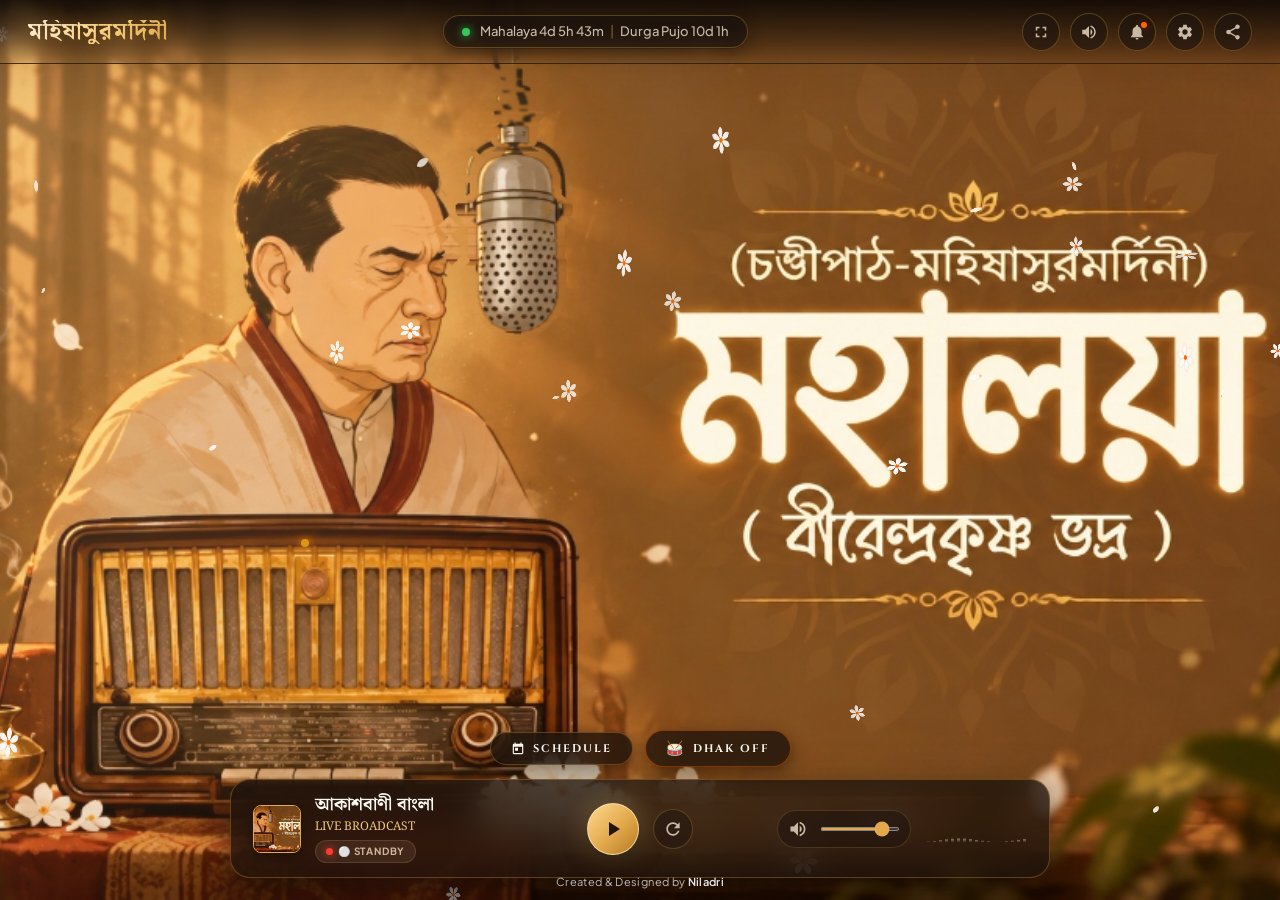
<file: index.html>
<!DOCTYPE html>
<html lang="bn">
<head>
  <meta charset="UTF-8">
  <meta name="viewport" content="width=device-width, initial-scale=1.0, maximum-scale=5.0">
  <title>Mahalaya – Mahishasuramardini</title>
  <meta name="description" content="Mahalaya – Mahishasuramardini. A digital Mahalaya experience with live Akashvani radio.">
  <meta name="author" content="Niladri">
  <meta name="robots" content="index, follow">
  <meta property="og:title" content="Mahalaya – Mahishasuramardini">
  <meta property="og:description" content="A digital Mahalaya experience with live Akashvani radio.">
  <meta property="og:type" content="website">
  <meta property="og:url" content="https://YOUR-VERCEL-DOMAIN.vercel.app/">

  <script type="application/ld+json">
  {
    "@context": "https://schema.org",
    "@type": "WebSite",
    "name": "Mahalaya",
    "alternateName": "Mahishasuramardini",
    "url": "https://YOUR-VERCEL-DOMAIN.vercel.app/",
    "description": "A digital Mahalaya experience with live Akashvani radio.",
    "creator": {
      "@type": "Person",
      "name": "Niladri"
    }
  }
  </script>
  <meta name="description" content="আকাশবাণী বাংলা (AIR Bangla) লাইভ সম্প্রচার - মহালয়ার পুণ্য প্রভাতে মহিষাসুরমর্দিনী ও ঐতিহ্যবাহী বেতার সম্প্রচার। প্রসার ভারতী সরাসরি স্ট্রিমিং ও জীবন্ত আর্টওয়ার্ক।">
  <meta name="theme-color" content="#120c08">

  <!-- Google Fonts: Heritage Bengali & Classical Display -->
  <link rel="preconnect" href="https://fonts.googleapis.com">
  <link rel="preconnect" href="https://fonts.gstatic.com" crossorigin>
  <link href="https://fonts.googleapis.com/css2?family=Cinzel:wght@600;700;800;900&family=Noto+Serif+Bengali:wght@400;600;700;800&family=Plus+Jakarta+Sans:wght@400;500;600;700&display=swap" rel="stylesheet">

  <link rel="stylesheet" href="css/style.css">
  <style>
    .creator-credit {
      position: fixed;
      left: 50%;
      bottom: 10px;
      transform: translateX(-50%);
      z-index: 100;
      color: rgba(255,255,255,.72);
      font-family: "Plus Jakarta Sans", sans-serif;
      font-size: 11px;
      font-weight: 400;
      letter-spacing: .35px;
      white-space: nowrap;
      pointer-events: none;
      text-shadow: 0 1px 8px rgba(0,0,0,.45);
    }
    .creator-credit strong { font-weight: 600; color: rgba(255,255,255,.9); }
    @media (max-width: 600px) { .creator-credit { bottom: 6px; font-size: 10px; } }
  </style>

</head>
<body class="fullscreen-app">

  <!-- =======================================================================
       FULLSCREEN CINEMATIC ARTWORK STAGE (FILLS ENTIRE SCREEN)
       ======================================================================= -->
  <div class="fullscreen-stage" aria-label="মহালয়া পূর্ণপর্দা সম্প্রচারমঞ্চ">
    <div class="art-stage-container">
      <div class="camera-breathe">
        <!-- Layer 1: Inpainted Studio Background Base -->
        <img src="assets/art_base_inpainted.png" alt="মহালয়া স্টুডিও প্রেক্ষাপট" class="art-layer layer-base">

        <!-- Layer 2: Narrator Torso / Breathing Animation -->
        <img src="assets/narrator_torso.png" alt="" class="art-layer layer-torso" aria-hidden="true">

        <!-- Layer 3: Narrator Head / Quiet Concentration Micro-Nod -->
        <img src="assets/narrator_head.png" alt="" class="art-layer layer-head" aria-hidden="true">

        <!-- Layer 4: Vintage Studio Ribbon Microphone (Pendulum Sway) -->
        <img src="assets/mic_layer.png" alt="" class="art-layer layer-mic" aria-hidden="true">

        <!-- Layer 5: Foreground Table, Stationary Radio, Incense Burner, Table Flowers -->
        <img src="assets/foreground_layer.png" alt="" class="art-layer layer-foreground" aria-hidden="true">

        <!-- Layer 6: Vintage Tube Radio Warm Valve Glow Overlay -->
        <div class="radio-valve-glow" aria-hidden="true"></div>

        <!-- Layer 7: Radio Indicator / Tuning Light -->
        <div class="radio-indicator-light" aria-hidden="true"></div>

        <!-- Layer 8: Incense Smoke Simulation Canvas -->
        <canvas id="smokeCanvas" class="smoke-canvas" aria-hidden="true"></canvas>

        <!-- Layer 9: Sheuli Flower Shower Canvas (White star petals + Saffron center) -->
        <canvas id="sheuliCanvas" class="sheuli-canvas" aria-hidden="true"></canvas>

        <!-- Layer 10: Golden Morning God-Rays & Studio Warmth Overlay -->
        <div class="god-rays-overlay" aria-hidden="true"></div>

        <!-- Layer 11: Soft Studio Vignette -->
        <div class="studio-vignette" aria-hidden="true"></div>
      </div>
    </div>
  </div>

  <!-- =======================================================================
       SITE HEADER (FLOATING GLASS BAR OVER ARTWORK)
       ======================================================================= -->
  <header class="site-header" role="banner">
    <!-- Brand / Title: মহিষাসুরমর্দিনী -->
    <div class="brand" aria-label="মহিষাসুরমর্দিনী">
      <span class="brand-title">মহিষাসুরমর্দিনী</span>
    </div>

    <!-- Center Glass Status Pill (Countdowns ONLY, no online count) -->
    <div class="status-pill" role="status" aria-live="polite">
      <span class="live-dot"></span>
      <span class="pill-text">
        <span id="mahalayaCountdown">Mahalaya 4d 5h 43m</span>
        <span class="pill-sep">|</span>
        <span id="durgaPujoCountdown">Durga Pujo 10d 1h</span>
      </span>
    </div>

    <!-- Right Header Action Icons -->
    <div class="header-actions">
      <!-- Fullscreen Toggle Button -->
      <button class="icon-btn" id="btnFullscreen" title="পূর্ণপর্দা মোড (Full Screen)" aria-label="Toggle Full Screen">
        <svg viewBox="0 0 24 24" fill="currentColor">
          <path d="M7 14H5v5h5v-2H7v-3zm-2-4h2V7h3V5H5v5zm12 7h-3v2h5v-5h-2v3zM14 5v2h3v3h2V5h-5z"/>
        </svg>
      </button>

      <!-- Mute / Unmute Quick Sound -->
      <button class="icon-btn" id="btnMute" title="শব্দ নিয়ন্ত্রণ (Sound)" aria-label="Toggle Mute">
        <svg viewBox="0 0 24 24" fill="currentColor">
          <path d="M3 9v6h4l5 5V4L7 9H3zm13.5 3c0-1.77-1.02-3.29-2.5-4.03v8.05c1.48-.73 2.5-2.25 2.5-4.02zM14 3.23v2.06c2.89.86 5 3.54 5 6.71s-2.11 5.85-5 6.71v2.06c4.01-.91 7-4.49 7-8.77s-2.99-7.86-7-8.77z"/>
        </svg>
      </button>

      <!-- Notifications -->
      <button class="icon-btn" id="btnNotif" title="বিজ্ঞপ্তি (Notifications)" aria-label="Notifications">
        <span class="badge-dot"></span>
        <svg viewBox="0 0 24 24" fill="currentColor">
          <path d="M12 22c1.1 0 2-.9 2-2h-4c0 1.1.89 2 2 2zm6-6v-5c0-3.07-1.64-5.64-4.5-6.32V4c0-.83-.67-1.5-1.5-1.5s-1.5.67-1.5 1.5v.68C7.63 5.36 6 7.92 6 11v5l-2 2v1h16v-1l-2-2z"/>
        </svg>
      </button>

      <!-- Settings -->
      <button class="icon-btn" id="btnSettings" title="সেটিংস (Settings)" aria-label="Settings">
        <svg viewBox="0 0 24 24" fill="currentColor">
          <path d="M19.14 12.94c.04-.3.06-.61.06-.94 0-.32-.02-.64-.07-.94l2.03-1.58c.18-.14.23-.41.12-.61l-1.92-3.32c-.12-.22-.37-.29-.59-.22l-2.39.96c-.5-.38-1.03-.7-1.62-.94l-.36-2.54c-.04-.24-.24-.41-.48-.41h-3.84c-.24 0-.43.17-.47.41l-.36 2.54c-.59.24-1.13.57-1.62.94l-2.39-.96c-.22-.08-.47 0-.59.22L2.74 8.87c-.12.21-.08.47.12.61l2.03 1.58c-.05.3-.09.63-.09.94s.02.64.07.94l-2.03 1.58c-.18.14-.23.41-.12.61l1.92 3.32c.12.22.37.29.59.22l2.39-.96c.5.38 1.03.7 1.62.94l.36 2.54c.05.24.24.41.48.41h3.84c.24 0 .44-.17.47-.41l.36-2.54c.59-.24 1.13-.56 1.62-.94l2.39.96c.22.08.47 0 .59-.22l1.92-3.32c.12-.22.07-.47-.12-.61l-2.01-1.58zM12 15.6c-1.98 0-3.6-1.62-3.6-3.6s1.62-3.6 3.6-3.6 3.6 1.62 3.6 3.6-1.62 3.6-3.6 3.6z"/>
        </svg>
      </button>

      <!-- Share -->
      <button class="icon-btn" id="btnShare" title="শেয়ার করুন (Share)" aria-label="Share">
        <svg viewBox="0 0 24 24" fill="currentColor">
          <path d="M18 16.08c-.76 0-1.44.3-1.96.77L8.91 12.7c.05-.23.09-.46.09-.7s-.04-.47-.09-.7l7.05-4.11c.54.5 1.25.81 2.04.81 1.66 0 3-1.34 3-3s-1.34-3-3-3-3 1.34-3 3c0 .24.04.47.09.7L8.04 9.81C7.5 9.31 6.79 9 6 9c-1.66 0-3 1.34-3 3s1.34 3 3 3c.79 0 1.5-.31 2.04-.81l7.12 4.16c-.05.21-.08.43-.08.65 0 1.61 1.31 2.92 2.92 2.92 1.61 0 2.92-1.31 2.92-2.92s-1.31-2.92-2.92-2.92z"/>
        </svg>
      </button>

      <!-- Notification Dropdown Panel -->
      <div class="notif-dropdown" id="notifDropdown">
        <div style="font-weight: 700; color: var(--gold-light); margin-bottom: 8px;">আকাশবাণী বিশেষ বার্তা</div>
        <p style="margin-bottom: 8px; line-height: 1.4;">✨ শুভ মহালয়া! দেবীপক্ষের সূচনায় মাতৃবন্দনা শুরু হলো। ভোর চারটায় বীরেন্দ্রকৃষ্ণ ভদ্রের উদাত্ত কণ্ঠের চণ্ডীপাঠ শুনুন।</p>
        <p style="font-size: 11px; color: var(--text-dim);">১ গার্স্টিন প্লেস, কলকাতা · ঐতিহাসিক মহিষাসুরমর্দিনী</p>
      </div>
    </div>
  </header>

  <!-- =======================================================================
       FLOATING BOTTOM CONTROLS DOCK (OVER ARTWORK)
       ======================================================================= -->
  <div class="bottom-dock-container" role="region" aria-label="রেডিও কন্ট্রোল ও প্লেয়ার">

    <!-- Action Buttons Row (Schedule, Dhak) -->
    <div class="hero-actions floating-actions">
      <button class="glass-btn" id="btnSchedule">
        <svg viewBox="0 0 24 24"><path d="M19 3h-1V1h-2v2H8V1H6v2H5c-1.11 0-1.99.9-1.99 2L3 19c0 1.1.89 2 2 2h14c1.1 0 2-.9 2-2V5c0-1.1-.9-2-2-2zm0 16H5V8h14v11zM7 10h5v5H7z"/></svg>
        SCHEDULE
      </button>
      <button class="glass-btn dhak-btn" id="btnDhakHero" title="ঐতিহ্যবাহী ঢাক (Toggle Dhak)">
        <span class="drum-icon">🥁</span>
        <span id="heroDhakLabel">DHAK OFF</span>
      </button>
    </div>

    <!-- Floating Akashvani Live Radio Player (STRICTLY NO TIMELINE / NO DURATION) -->
    <div class="player-dock">
      <div class="player-card">
        <div class="player-main-row">
          <!-- Thumbnail & Titles: আকাশবাণী বাংলা LIVE BROADCAST -->
          <div class="track-info-group">
            <div class="track-thumbnail">
              <img src="assets/mahalaya-art.jpg" alt="আকাশবাণী বাংলা লাইভ">
            </div>
            <div class="track-text">
              <div class="track-title" id="trackTitle">আকাশবাণী বাংলা</div>
              <div class="track-artist" id="trackArtist">LIVE BROADCAST</div>
              <div class="badge-group">
                <span class="badge-live standby" id="liveBadge">
                  <span class="dot"></span> 🔴 ON AIR
                </span>
              </div>
            </div>
          </div>

          <!-- Radio Controls (NO SEEK, NO TIMELINE) -->
          <div class="player-controls">
            <!-- Central Play / Pause -->
            <button class="btn-play-hero" id="btnPlay" title="আকাশবাণী লাইভ শুনুন (Play)" aria-label="Play Akashvani Broadcast">
              <svg viewBox="0 0 24 24" fill="currentColor">
                <path d="M8 5v14l11-7z"/>
              </svg>
            </button>

            <!-- Reconnect Radio Button -->
            <button class="ctrl-btn" id="btnReconnect" title="পুনরায় সংযোগ করুন (Reconnect Broadcast)" aria-label="Reconnect Broadcast">
              <svg viewBox="0 0 24 24" fill="currentColor">
                <path d="M17.65 6.35C16.2 4.9 14.21 4 12 4c-4.42 0-7.99 3.58-7.99 8s3.57 8 7.99 8c3.73 0 6.84-2.55 7.73-6h-2.08c-.82 2.33-3.04 4-5.65 4-3.31 0-6-2.69-6-6s2.69-6 6-6c1.66 0 3.14.69 4.22 1.78L13 11h7V4l-2.35 2.35z"/>
              </svg>
            </button>
          </div>

          <!-- Right Group: Volume Slider, Mute, Visualizer -->
          <div class="player-right-group">
            <!-- Player Volume Group -->
            <div class="volume-control-group">
              <button class="ctrl-btn mute-btn" id="btnPlayerMute" title="নিঃশব্দ করুন (Mute)" aria-label="Mute sound">
                <svg viewBox="0 0 24 24" fill="currentColor">
                  <path d="M3 9v6h4l5 5V4L7 9H3zm13.5 3c0-1.77-1.02-3.29-2.5-4.03v8.05c1.48-.73 2.5-2.25 2.5-4.02zM14 3.23v2.06c2.89.86 5 3.54 5 6.71s-2.11 5.85-5 6.71v2.06c4.01-.91 7-4.49 7-8.77s-2.99-7.86-7-8.77z"/>
                </svg>
              </button>
              <input type="range" id="playerVolumeSlider" class="radio-volume-slider" min="0" max="1" step="0.05" value="0.85" title="রেডিওর শব্দমাত্রা (Volume)" aria-label="Radio Volume">
            </div>

            <!-- Analog Spectrum Visualizer -->
            <canvas id="radioVisualizer" class="radio-visualizer-canvas" title="রেডিও তরঙ্গের মাত্রা (Analog Spectrum)"></canvas>
          </div>
        </div>

        <!-- Connection Lost Banner -->
        <div class="radio-banner connection-lost-banner hidden" id="connectionLostBanner" role="alert">
          <div class="banner-left">
            <span class="banner-icon">📡</span>
            <span class="banner-text">Akashvani connection lost</span>
          </div>
          <button class="banner-btn" id="btnBannerReconnect">RECONNECT</button>
        </div>

        <!-- CORS / Network Fallback Banner -->
        <div class="radio-banner cors-fallback-banner hidden" id="corsFallbackBanner" role="alert">
          <div class="banner-left">
            <span class="banner-icon">📻</span>
            <span class="banner-text">Akashvani live stream cannot be connected directly from this browser.</span>
          </div>
          <a class="banner-btn official-link" id="btnOfficialPortal" href="https://newsonair.gov.in/" target="_blank" rel="noopener noreferrer">
            Listen on official Akashvani
            <svg viewBox="0 0 24 24" width="14" height="14" fill="currentColor"><path d="M14 3v2h3.59l-9.83 9.83 1.41 1.41L19 6.41V10h2V3h-7zm-9 4a2 2 0 0 0-2 2v10a2 2 0 0 0 2 2h10a2 2 0 0 0 2-2v-5h-2v5H5V9h5V7H5z"/></svg>
          </a>
        </div>
      </div>
    </div>
  </div>

  <!-- Creator Credit -->
  <div class="creator-credit" aria-label="Website creator">
    Created &amp; Designed by <strong>Niladri</strong>
  </div>

  <!-- =======================================================================
       MODALS: PLAYLISTS, SCHEDULE, SETTINGS
       ======================================================================= -->
  <div class="modal-overlay" id="modalOverlay">
    <!-- Playlists Modal -->
    <div class="modal" id="playlistsModal" role="dialog" aria-labelledby="playlistsTitle">
      <div class="modal-header">
        <h2 class="modal-title" id="playlistsTitle">মহিষাসুরমর্দিনী সূচি</h2>
        <button class="modal-close" aria-label="Close modal">&times;</button>
      </div>
      <div class="playlist-list">
        <div class="playlist-item">
          <div class="item-left">
            <span class="item-idx">০১</span>
            <div>
              <div class="item-name">যা দেবী সর্বভূতেষু</div>
              <div class="item-artist">বীরেন্দ্রকৃষ্ণ ভদ্র · চণ্ডীপাঠ ও স্তোত্র</div>
            </div>
          </div>
          <span style="font-size: 12px; color: var(--gold-light);">সূচনা</span>
        </div>
        <div class="playlist-item">
          <div class="item-left">
            <span class="item-idx">০২</span>
            <div>
              <div class="item-name">বাজলো তোমার আলোর বেণু</div>
              <div class="item-artist">সুপ্রীতি ঘোষ · সঙ্গীত পরিচালনা: পঙ্কজ মল্লিক</div>
            </div>
          </div>
          <span style="font-size: 12px; color: var(--gold-light);">গান</span>
        </div>
        <div class="playlist-item">
          <div class="item-left">
            <span class="item-idx">০৩</span>
            <div>
              <div class="item-name">রূপং দেহি জয়ং দেহি</div>
              <div class="item-artist">বীরেন্দ্রকৃষ্ণ ভদ্র · দেব্যপরাধক্ষমাস্তোত্রম্</div>
            </div>
          </div>
          <span style="font-size: 12px; color: var(--gold-light);">স্তোত্র</span>
        </div>
        <div class="playlist-item">
          <div class="item-left">
            <span class="item-idx">০৪</span>
            <div>
              <div class="item-name">তব অচিন্ত্য রূপচরিত মহিমা</div>
              <div class="item-artist">দ্বিজেন মুখোপাধ্যায় · আগমনী গান</div>
            </div>
          </div>
          <span style="font-size: 12px; color: var(--gold-light);">গান</span>
        </div>
        <div class="playlist-item">
          <div class="item-left">
            <span class="item-idx">০৫</span>
            <div>
              <div class="item-name">অহং রুদ্রেভির্বসুভিশ্চরামি</div>
              <div class="item-artist">দেবীসূক্তম্ · বীরেন্দ্রকৃষ্ণ ভদ্র</div>
            </div>
          </div>
          <span style="font-size: 12px; color: var(--gold-light);">স্তোত্র</span>
        </div>
        <div class="playlist-item">
          <div class="item-left">
            <span class="item-idx">০৬</span>
            <div>
              <div class="item-name">শান্ত্যাকারে ভুজগশয়নং</div>
              <div class="item-artist">সমাপ্তি স্তোত্র ও আশির্বচন</div>
            </div>
          </div>
          <span style="font-size: 12px; color: var(--gold-light);">সমাপ্তি</span>
        </div>
      </div>
      <p style="font-size: 12px; color: var(--text-dim); margin-top: 18px; line-height: 1.5;">
        * ১৯৩১ সাল থেকে অল ইন্ডিয়া রেডিও (আকাশবাণী কলকাতা)-র প্রভাতী মহিষাসুরমর্দিনী এক অবিচ্ছেদ্য শারদীয় অনুভূতি।
      </p>
    </div>

    <!-- Schedule Modal -->
    <div class="modal" id="scheduleModal" role="dialog" aria-labelledby="scheduleTitle">
      <div class="modal-header">
        <h2 class="modal-title" id="scheduleTitle">শারদীয়া নির্ঘণ্ট ও সময়সূচি</h2>
        <button class="modal-close" aria-label="Close modal">&times;</button>
      </div>
      <table class="schedule-table">
        <tbody>
          <tr>
            <td class="tithi">মহালয়া অমাবস্যা</td>
            <td class="desc">ভোর ৪:০০ টায় আকাশবাণী সম্প্রচার ও তর্পণাদি</td>
          </tr>
          <tr>
            <td class="tithi">মহা ষষ্ঠী</td>
            <td class="desc">বোধন, আমন্ত্রণ ও অধিবাস · দেবীপক্ষের পূজা আরম্ভ</td>
          </tr>
          <tr>
            <td class="tithi">মহা সপ্তমী</td>
            <td class="desc">নবপত্রিকা প্রবেশ ও প্রাণপ্রতিষ্ঠা পূজা</td>
          </tr>
          <tr>
            <td class="tithi">মহা অষ্টমী</td>
            <td class="desc">কুমারী পূজা ও পুণ্য সন্ধিপূজা (১০৮ পদ্ম ও দীপদান)</td>
          </tr>
          <tr>
            <td class="tithi">মহা নবমী</td>
            <td class="desc">নবমী বিহিত পূজা ও মহাহোম</td>
          </tr>
          <tr>
            <td class="tithi">বিজয়া দশমী</td>
            <td class="desc">অপরাহ্ন বিসর্জন, সিঁদুর খেলা ও শান্তিজল গ্রহণ</td>
          </tr>
        </tbody>
      </table>
    </div>

    <!-- Settings Modal -->
    <div class="modal" id="settingsModal" role="dialog" aria-labelledby="settingsTitle">
      <div class="modal-header">
        <h2 class="modal-title" id="settingsTitle">অভিজ্ঞতা ও সেটিংস</h2>
        <button class="modal-close" aria-label="Close modal">&times;</button>
      </div>

      <!-- Dhak Volume Slider -->
      <div class="setting-row">
        <div class="setting-label">
          <span>ঢাকের আয়তন (Dhak Volume)</span>
          <span class="setting-sub">ঐতিহ্যবাহী ঢাকের বাজনার মাত্রা</span>
        </div>
        <input type="range" id="dhakVolumeSlider" min="0" max="1" step="0.05" value="0.38" style="accent-color: var(--gold-primary); width: 120px;">
      </div>

      <!-- Sheuli Density Selector -->
      <div class="setting-row">
        <div class="setting-label">
          <span>শিউলি ফুলের ঘনত্ব (Sheuli Shower)</span>
          <span class="setting-sub">ঝরে পড়া শিউলি ফুলের সংখ্যা</span>
        </div>
        <div class="density-group">
          <button class="density-btn" data-density="subtle">মৃদু</button>
          <button class="density-btn active" data-density="normal">স্বাভাবিক</button>
          <button class="density-btn" data-density="lush">নিবিড়</button>
        </div>
      </div>

      <!-- God-rays Toggle -->
      <div class="setting-row">
        <div class="setting-label">
          <span>ভোরের আলোকচ্ছটা (Sun Rays)</span>
          <span class="setting-sub">জানালা দিয়ে আসা সোনালী রোদ</span>
        </div>
        <input type="checkbox" id="toggleGodRays" checked style="accent-color: var(--gold-primary); transform: scale(1.3);">
      </div>
    </div>
  </div>

  <!-- Scripts -->
  <script src="js/hls.min.js"></script>
  <script src="js/akashiVani.js"></script>
  <script src="js/dhak.js"></script>
  <script src="js/sheuli.js"></script>
  <script src="js/smoke.js"></script>
  <script src="js/audio.js"></script>
  <script src="js/app.js"></script>
</body>
</html>
</file>
<file: css/style.css>
/* ==========================================================================
   মহিষাসুরমর্দিনী - VINTAGE MAHALAYA DIGITAL RADIO EXPERIENCE
   Design System: Heritage Bengali Typography, Warm Studio Sepia & Gold,
   Glassmorphism, Fullscreen Cinematic Atmospheric Depth.
   ========================================================================== */

:root {
  --font-bengali: 'Noto Serif Bengali', 'Tiro Bangla', serif;
  --font-display: 'Cinzel', 'Playfair Display', serif;
  --font-sans: 'Plus Jakarta Sans', -apple-system, BlinkMacSystemFont, sans-serif;

  /* Color Palette */
  --bg-deep: #0b0705;
  --bg-card: rgba(24, 16, 11, 0.76);
  --bg-card-border: rgba(226, 168, 75, 0.3);
  --bg-card-hover: rgba(42, 30, 20, 0.88);

  --gold-primary: #e2a84b;
  --gold-light: #ffd88a;
  --gold-dark: #b87b28;
  --gold-glow: rgba(226, 168, 75, 0.4);

  --saffron-sheuli: #ff6600;
  --saffron-light: #ff8833;
  --saffron-glow: rgba(255, 102, 0, 0.4);

  --text-main: #fdfaf4;
  --text-muted: #c8b9a7;
  --text-dim: #8e8072;

  --live-red: #ff3b30;
  --live-green: #34c759;

  --radius-sm: 8px;
  --radius-md: 14px;
  --radius-lg: 20px;
  --radius-pill: 999px;

  --transition-fast: 0.2s ease;
  --transition-normal: 0.35s cubic-bezier(0.16, 1, 0.3, 1);
}

*, *::before, *::after {
  box-sizing: border-box;
  margin: 0;
  padding: 0;
}

html, body.fullscreen-app {
  width: 100vw;
  height: 100vh;
  margin: 0;
  padding: 0;
  overflow: hidden; /* Run in full screen without scrolling */
  background-color: var(--bg-deep);
  color: var(--text-main);
  font-family: var(--font-sans);
  line-height: 1.5;
  -webkit-font-smoothing: antialiased;
}

/* ==========================================================================
   FULLSCREEN CINEMATIC ARTWORK STAGE (FILLS ENTIRE SCREEN)
   ========================================================================== */
.fullscreen-stage {
  position: fixed;
  inset: 0;
  width: 100vw;
  height: 100vh;
  overflow: hidden;
  display: flex;
  align-items: center;
  justify-content: center;
  z-index: 1;
  background-color: var(--bg-deep);
}

.art-stage-container {
  position: relative;
  /* Fills screen completely in 16:9 aspect ratio */
  width: 100vw;
  height: 56.25vw; /* 16:9 */
  min-height: 100vh;
  min-width: 177.78vh; /* 16:9 */
  overflow: hidden;
  box-shadow: inset 0 0 100px rgba(0, 0, 0, 0.7);
}

/* Camera breathing container: ultra-slow 24s cinematic zoom loop */
.camera-breathe {
  position: absolute;
  top: 0;
  left: 0;
  width: 100%;
  height: 100%;
  animation: cinematicParallax 24s ease-in-out infinite alternate;
  transform-origin: 50% 50%;
}

@keyframes cinematicParallax {
  0% { transform: scale(1.0) translate(0, 0); }
  50% { transform: scale(1.02) translate(-2px, -1px); }
  100% { transform: scale(1.012) translate(1.5px, 1px); }
}

/* Universal Layer Positioning (all layers match 1024x576 base) */
.art-layer {
  position: absolute;
  top: 0;
  left: 0;
  width: 100%;
  height: 100%;
  object-fit: cover;
  pointer-events: none;
  user-select: none;
}

/* Layer 1: Base Background */
.layer-base {
  z-index: 1;
}

/* Layer 2: Narrator Torso - Breathing Animation */
.layer-torso {
  z-index: 2;
  transform-origin: 29.3% 66%; /* Narrator torso pivot */
  animation: narratorBreathing 6.8s ease-in-out infinite;
}

@keyframes narratorBreathing {
  0%, 100% {
    transform: translateY(0px) scale(1.0, 1.0);
  }
  50% {
    transform: translateY(-1.8px) scale(1.006, 1.014);
  }
}

/* Layer 3: Narrator Head - Subtle Concentration Micro-Nod */
.layer-head {
  z-index: 3;
  transform-origin: 30.3% 40%; /* Neck pivot */
  animation: narratorConcentration 12.5s ease-in-out infinite;
}

@keyframes narratorConcentration {
  0%, 100% {
    transform: rotate(0deg) translateY(0px);
  }
  38% {
    transform: rotate(0.42deg) translateY(-0.8px);
  }
  75% {
    transform: rotate(-0.35deg) translateY(-0.3px);
  }
}

/* Layer 4: Microphone - Organic Pendulum Sway */
.layer-mic {
  z-index: 4;
  transform-origin: 41.02% 0%; /* Anchored at ceiling wire mount */
  animation: micPendulumSway 7.8s ease-in-out infinite alternate;
}

@keyframes micPendulumSway {
  0% {
    transform: rotate(-0.55deg) translateX(-1px);
  }
  100% {
    transform: rotate(0.55deg) translateX(1px);
  }
}

/* Layer 5: Foreground Table, Radio, Incense Burner, Table Flowers */
.layer-foreground {
  z-index: 5;
}

/* Layer 6: Radio Valve Glow Effect */
.radio-valve-glow {
  position: absolute;
  left: 14%;
  top: 58%;
  width: 32%;
  height: 32%;
  background: radial-gradient(circle, rgba(255, 160, 40, 0.4) 0%, rgba(255, 120, 20, 0.15) 55%, transparent 80%);
  filter: blur(14px);
  opacity: 0.35;
  mix-blend-mode: screen;
  pointer-events: none;
  z-index: 6;
  animation: valveGlowPulse 4.4s ease-in-out infinite alternate;
  transition: opacity 0.8s ease;
}

.radio-valve-glow.broadcast-active {
  opacity: 0.72;
  filter: blur(16px);
  animation: valveGlowBroadcast 2.8s ease-in-out infinite alternate;
}

@keyframes valveGlowPulse {
  0% { opacity: 0.3; transform: scale(0.98); }
  100% { opacity: 0.52; transform: scale(1.02); }
}

@keyframes valveGlowBroadcast {
  0% { opacity: 0.55; transform: scale(0.97); }
  100% { opacity: 0.82; transform: scale(1.05); }
}

/* Layer 7: Radio Indicator Tuning Light */
.radio-indicator-light {
  position: absolute;
  left: 28.8%;
  top: 59.9%;
  width: 8px;
  height: 8px;
  border-radius: 50%;
  background-color: #ffaa00;
  box-shadow: 0 0 10px #ff9900, 0 0 20px #ff6600;
  opacity: 0.75;
  pointer-events: none;
  z-index: 7;
  animation: indicatorBlink 3.6s ease-in-out infinite alternate;
}

.radio-indicator-light.broadcast-active {
  background-color: #34c759;
  box-shadow: 0 0 12px #34c759, 0 0 24px rgba(52, 199, 89, 0.7);
  opacity: 1;
}

@keyframes indicatorBlink {
  0%, 100% { opacity: 0.65; transform: scale(0.95); }
  50% { opacity: 0.95; transform: scale(1.15); }
}

/* Layer 8: Incense Smoke Canvas */
.smoke-canvas {
  position: absolute;
  top: 0;
  left: 0;
  width: 100%;
  height: 100%;
  pointer-events: none;
  z-index: 8;
}

/* Layer 9: Sheuli Flower Shower Canvas */
.sheuli-canvas {
  position: absolute;
  top: 0;
  left: 0;
  width: 100%;
  height: 100%;
  pointer-events: none;
  z-index: 9;
}

/* Layer 10: Golden Morning God-Rays & Studio Warmth Overlay */
.god-rays-overlay {
  position: absolute;
  top: 0;
  left: 0;
  width: 100%;
  height: 100%;
  pointer-events: none;
  z-index: 10;
  background: radial-gradient(circle at 12% 18%, rgba(255, 210, 130, 0.24) 0%, rgba(255, 175, 75, 0.08) 45%, transparent 75%),
              linear-gradient(135deg, rgba(255, 220, 150, 0.12) 0%, transparent 50%);
  mix-blend-mode: screen;
  animation: godRaysBreathe 16s ease-in-out infinite alternate;
}

@keyframes godRaysBreathe {
  0% { opacity: 0.65; }
  100% { opacity: 0.95; }
}

/* Soft Studio Vignette */
.studio-vignette {
  position: absolute;
  top: 0;
  left: 0;
  width: 100%;
  height: 100%;
  pointer-events: none;
  z-index: 11;
  box-shadow: inset 0 0 110px rgba(11, 7, 5, 0.65);
}

/* ==========================================================================
   SITE HEADER (FLOATING GLASS BAR OVER FULLSCREEN ARTWORK)
   ========================================================================== */
.site-header {
  position: fixed;
  top: 0;
  left: 0;
  width: 100%;
  height: 64px;
  padding: 0 28px;
  display: flex;
  align-items: center;
  justify-content: space-between;
  background: linear-gradient(180deg, rgba(11, 7, 5, 0.85) 0%, rgba(11, 7, 5, 0.3) 70%, transparent 100%);
  backdrop-filter: blur(10px);
  -webkit-backdrop-filter: blur(10px);
  z-index: 100;
  border-bottom: 1px solid rgba(226, 168, 75, 0.12);
}

/* Brand: মহিষাসুরমর্দিনী */
.brand {
  display: flex;
  align-items: center;
  user-select: none;
}

.brand-title {
  font-family: var(--font-bengali);
  font-size: 24px;
  font-weight: 700;
  letter-spacing: 0.8px;
  background: linear-gradient(135deg, #fff5e3 0%, #ffd88a 50%, #e2a84b 100%);
  -webkit-background-clip: text;
  -webkit-text-fill-color: transparent;
  text-shadow: 0 0 20px var(--gold-glow);
  line-height: 1;
}

/* Status Pill: Countdown ONLY */
.status-pill {
  display: flex;
  align-items: center;
  gap: 10px;
  padding: 6px 18px;
  background: rgba(30, 20, 14, 0.65);
  border: 1px solid var(--bg-card-border);
  border-radius: var(--radius-pill);
  font-size: 13px;
  font-weight: 500;
  color: var(--text-muted);
  box-shadow: 0 4px 18px rgba(0, 0, 0, 0.4);
  backdrop-filter: blur(8px);
}

.live-dot {
  width: 8px;
  height: 8px;
  background-color: var(--live-green);
  border-radius: 50%;
  box-shadow: 0 0 10px var(--live-green);
  animation: pulseDot 2s infinite ease-in-out;
}

@keyframes pulseDot {
  0%, 100% { opacity: 1; transform: scale(1); }
  50% { opacity: 0.4; transform: scale(0.85); }
}

.pill-sep {
  color: rgba(226, 168, 75, 0.45);
  margin: 0 4px;
}

/* Header Action Icons */
.header-actions {
  display: flex;
  align-items: center;
  gap: 10px;
  position: relative;
}

.icon-btn {
  width: 38px;
  height: 38px;
  display: inline-flex;
  align-items: center;
  justify-content: center;
  background: rgba(30, 20, 14, 0.65);
  border: 1px solid var(--bg-card-border);
  border-radius: 50%;
  color: var(--text-muted);
  cursor: pointer;
  transition: all var(--transition-fast);
  position: relative;
}

.icon-btn:hover {
  color: var(--gold-light);
  border-color: var(--gold-primary);
  background: rgba(56, 38, 25, 0.85);
  transform: translateY(-1px);
  box-shadow: 0 4px 14px var(--gold-glow);
}

.icon-btn.active {
  color: var(--gold-light);
  border-color: var(--gold-primary);
  background: rgba(72, 48, 28, 0.9);
}

.icon-btn svg {
  width: 18px;
  height: 18px;
}

.badge-dot {
  position: absolute;
  top: 8px;
  right: 8px;
  width: 6px;
  height: 6px;
  background-color: var(--saffron-sheuli);
  border-radius: 50%;
  box-shadow: 0 0 8px var(--saffron-glow);
}

/* ==========================================================================
   FLOATING BOTTOM CONTROLS DOCK (OVER ARTWORK)
   ========================================================================== */
.bottom-dock-container {
  position: fixed;
  bottom: 22px;
  left: 50%;
  transform: translateX(-50%);
  width: calc(100% - 40px);
  max-width: 820px;
  display: flex;
  flex-direction: column;
  align-items: center;
  gap: 12px;
  z-index: 50;
  pointer-events: auto;
}

/* Action Buttons Row */
.floating-actions {
  display: flex;
  align-items: center;
  justify-content: center;
  gap: 12px;
  flex-wrap: wrap;
}

.glass-btn {
  display: inline-flex;
  align-items: center;
  gap: 8px;
  padding: 8px 20px;
  background: rgba(24, 16, 11, 0.75);
  border: 1px solid var(--bg-card-border);
  border-radius: var(--radius-pill);
  font-family: var(--font-display);
  font-size: 11px;
  font-weight: 700;
  letter-spacing: 2px;
  color: var(--text-main);
  cursor: pointer;
  backdrop-filter: blur(12px);
  -webkit-backdrop-filter: blur(12px);
  transition: all var(--transition-normal);
  box-shadow: 0 6px 18px rgba(0, 0, 0, 0.45);
}

.glass-btn:hover {
  background: rgba(56, 38, 24, 0.9);
  border-color: var(--gold-primary);
  color: var(--gold-light);
  transform: translateY(-2px);
  box-shadow: 0 8px 24px rgba(226, 168, 75, 0.35);
}

.glass-btn svg {
  width: 14px;
  height: 14px;
  fill: currentColor;
}

.glass-btn.dhak-btn {
  border-color: rgba(255, 102, 0, 0.4);
}

.glass-btn.dhak-btn:hover,
.glass-btn.dhak-btn.active {
  background: rgba(65, 30, 10, 0.9);
  border-color: var(--saffron-sheuli);
  box-shadow: 0 8px 24px var(--saffron-glow);
  color: #ffcc99;
}

.drum-icon {
  font-size: 14px;
}

/* ==========================================================================
   MAHALAYA FLOATING PLAYER (STRICTLY NO TIMELINE / NO DURATION)
   ========================================================================== */
.player-dock {
  width: 100%;
}

.player-card {
  background: var(--bg-card);
  border: 1px solid var(--bg-card-border);
  border-radius: var(--radius-lg);
  padding: 14px 22px;
  backdrop-filter: blur(20px);
  -webkit-backdrop-filter: blur(20px);
  box-shadow: 0 16px 45px rgba(0, 0, 0, 0.7),
              0 0 30px rgba(226, 168, 75, 0.15);
  display: flex;
  flex-direction: column;
  gap: 12px;
}

.player-main-row {
  display: flex;
  align-items: center;
  justify-content: space-between;
  gap: 16px;
  flex-wrap: wrap;
}

/* Track Info */
.track-info-group {
  display: flex;
  align-items: center;
  gap: 14px;
  min-width: 250px;
}

.track-thumbnail {
  width: 48px;
  height: 48px;
  border-radius: var(--radius-sm);
  overflow: hidden;
  border: 1.5px solid var(--gold-primary);
  box-shadow: 0 4px 14px rgba(0, 0, 0, 0.4);
  flex-shrink: 0;
}

.track-thumbnail img {
  width: 100%;
  height: 100%;
  object-fit: cover;
}

.track-text {
  display: flex;
  flex-direction: column;
  gap: 2px;
}

.track-title {
  font-family: var(--font-bengali);
  font-size: 18px;
  font-weight: 700;
  color: var(--text-main);
  line-height: 1.2;
}

.track-artist {
  font-family: var(--font-bengali);
  font-size: 12px;
  color: var(--gold-light);
  opacity: 0.9;
}

/* Badges */
.badge-group {
  display: flex;
  align-items: center;
  gap: 8px;
  margin-top: 2px;
}

.badge-live {
  display: inline-flex;
  align-items: center;
  gap: 5px;
  padding: 3px 10px;
  background: rgba(255, 59, 48, 0.16);
  border: 1px solid rgba(255, 59, 48, 0.45);
  border-radius: var(--radius-pill);
  font-size: 10px;
  font-weight: 700;
  color: #ff6b6b;
  letter-spacing: 0.8px;
  transition: all var(--transition-fast);
}

.badge-live.on-air {
  background: rgba(255, 45, 85, 0.22);
  border-color: rgba(255, 69, 58, 0.7);
  color: #ff5252;
  box-shadow: 0 0 16px rgba(255, 59, 48, 0.4);
}

.badge-live.standby {
  background: rgba(140, 110, 80, 0.2);
  border-color: rgba(140, 110, 80, 0.35);
  color: #d1b89d;
}

.badge-live.connecting {
  background: rgba(226, 168, 75, 0.2);
  border-color: rgba(226, 168, 75, 0.5);
  color: var(--gold-light);
}

.badge-live.warning {
  background: rgba(255, 149, 0, 0.2);
  border-color: rgba(255, 149, 0, 0.6);
  color: #ffb340;
}

.badge-live.error {
  background: rgba(255, 59, 48, 0.25);
  border-color: rgba(255, 59, 48, 0.75);
  color: #ff7b72;
}

.badge-live .dot {
  width: 7px;
  height: 7px;
  background: #ff3b30;
  border-radius: 50%;
  box-shadow: 0 0 8px #ff3b30;
}

.badge-live.on-air .dot,
.live-pulse {
  animation: pulseDot 1.2s infinite ease-in-out;
}

.wait-pulse {
  background: var(--gold-primary) !important;
  box-shadow: 0 0 8px var(--gold-primary) !important;
  animation: pulseDot 1.4s infinite ease-in-out;
}

.warn-pulse {
  background: #ff9500 !important;
  box-shadow: 0 0 8px #ff9500 !important;
  animation: pulseDot 1.0s infinite ease-in-out;
}

.error-dot {
  background: #ff453a !important;
  box-shadow: 0 0 8px #ff453a !important;
}

.badge-dhak {
  display: inline-flex;
  align-items: center;
  gap: 5px;
  padding: 2px 8px;
  background: rgba(255, 102, 0, 0.16);
  border: 1px solid rgba(255, 102, 0, 0.35);
  border-radius: var(--radius-pill);
  font-size: 10px;
  font-weight: 600;
  color: #ffaa66;
  transition: all var(--transition-fast);
}

.badge-dhak.active {
  background: rgba(52, 199, 89, 0.2);
  border-color: rgba(52, 199, 89, 0.5);
  color: #55ef8c;
  box-shadow: 0 0 12px rgba(52, 199, 89, 0.35);
}

/* Player Center Radio Controls (NO SEEK, NO TIMELINE) */
.player-controls {
  display: flex;
  align-items: center;
  gap: 14px;
}

.ctrl-btn {
  background: rgba(36, 24, 15, 0.6);
  border: 1px solid rgba(226, 168, 75, 0.25);
  color: var(--text-muted);
  cursor: pointer;
  display: inline-flex;
  align-items: center;
  justify-content: center;
  width: 40px;
  height: 40px;
  border-radius: 50%;
  transition: all var(--transition-fast);
}

.ctrl-btn:hover {
  color: var(--gold-light);
  background: rgba(226, 168, 75, 0.2);
  border-color: var(--gold-primary);
  transform: scale(1.08);
  box-shadow: 0 0 14px rgba(226, 168, 75, 0.3);
}

.ctrl-btn.active {
  color: var(--gold-light);
  background: rgba(226, 168, 75, 0.3);
  box-shadow: 0 0 14px var(--gold-glow);
}

.ctrl-btn svg {
  width: 20px;
  height: 20px;
}

/* Play/Pause Central Hero Button */
.btn-play-hero {
  width: 52px;
  height: 52px;
  border-radius: 50%;
  background: linear-gradient(135deg, #ffd98f 0%, #e2a84b 55%, #b57a22 100%);
  border: 1.5px solid rgba(255, 235, 195, 0.7);
  color: #241407;
  display: inline-flex;
  align-items: center;
  justify-content: center;
  cursor: pointer;
  box-shadow: 0 6px 22px rgba(0, 0, 0, 0.55),
              0 0 24px rgba(226, 168, 75, 0.5);
  transition: all var(--transition-normal);
}

.btn-play-hero:hover {
  transform: scale(1.08);
  box-shadow: 0 8px 30px rgba(226, 168, 75, 0.85);
}

.btn-play-hero svg {
  width: 24px;
  height: 24px;
}

.btn-play-hero.playing {
  animation: playPulse 2.8s infinite ease-in-out;
}

.spin-icon {
  animation: spinSlow 2s linear infinite;
}

@keyframes spinSlow {
  from { transform: rotate(0deg); }
  to { transform: rotate(360deg); }
}

@keyframes playPulse {
  0%, 100% { box-shadow: 0 6px 20px rgba(0, 0, 0, 0.5), 0 0 20px rgba(226, 168, 75, 0.4); }
  50% { box-shadow: 0 6px 22px rgba(0, 0, 0, 0.5), 0 0 35px rgba(226, 168, 75, 0.85); }
}

/* Right Visualizer & Volume Controls */
.player-right-group {
  display: flex;
  align-items: center;
  gap: 16px;
}

.volume-control-group {
  display: flex;
  align-items: center;
  gap: 8px;
  background: rgba(32, 20, 12, 0.6);
  padding: 4px 10px 4px 6px;
  border-radius: var(--radius-pill);
  border: 1px solid rgba(226, 168, 75, 0.2);
}

.volume-control-group .mute-btn {
  width: 28px;
  height: 28px;
  border: none;
  background: transparent;
  color: var(--text-muted);
}

.volume-control-group .mute-btn:hover {
  color: var(--gold-light);
  background: transparent;
  transform: scale(1.1);
  box-shadow: none;
}

.radio-volume-slider {
  width: 80px;
  accent-color: var(--gold-primary);
  height: 4px;
  cursor: pointer;
  background: rgba(226, 168, 75, 0.25);
  border-radius: 2px;
}

.radio-visualizer-canvas {
  width: 100px;
  height: 26px;
  display: block;
}

/* Radio Status Notification Banners (Connection Lost & Fallback) */
.radio-banner {
  display: flex;
  align-items: center;
  justify-content: space-between;
  gap: 12px;
  padding: 10px 16px;
  border-radius: var(--radius-md);
  font-size: 12px;
  transition: all var(--transition-normal);
  backdrop-filter: blur(14px);
  -webkit-backdrop-filter: blur(14px);
  box-shadow: 0 8px 24px rgba(0, 0, 0, 0.4);
}

.radio-banner.hidden {
  display: none !important;
}

.connection-lost-banner {
  background: rgba(46, 20, 12, 0.92);
  border: 1px solid rgba(255, 102, 0, 0.5);
  color: #ffaa66;
}

.cors-fallback-banner {
  background: rgba(34, 24, 18, 0.95);
  border: 1px solid rgba(226, 168, 75, 0.45);
  color: var(--gold-light);
}

.banner-left {
  display: flex;
  align-items: center;
  gap: 10px;
  font-weight: 500;
  line-height: 1.4;
}

.banner-icon {
  font-size: 16px;
  flex-shrink: 0;
}

.banner-btn {
  padding: 6px 14px;
  border-radius: var(--radius-pill);
  font-size: 11px;
  font-weight: 700;
  letter-spacing: 1px;
  cursor: pointer;
  white-space: nowrap;
  display: inline-flex;
  align-items: center;
  gap: 6px;
  text-decoration: none;
  transition: all var(--transition-fast);
  flex-shrink: 0;
}

.connection-lost-banner .banner-btn {
  background: #ff5500;
  border: 1px solid #ff7733;
  color: #ffffff;
  box-shadow: 0 0 14px rgba(255, 85, 0, 0.5);
}

.connection-lost-banner .banner-btn:hover {
  background: #ff6e22;
  transform: translateY(-1px);
  box-shadow: 0 0 20px rgba(255, 85, 0, 0.8);
}

.cors-fallback-banner .official-link {
  background: linear-gradient(135deg, #e2a84b 0%, #b57a22 100%);
  border: 1px solid rgba(255, 235, 195, 0.6);
  color: #1a0f07;
  box-shadow: 0 0 14px rgba(226, 168, 75, 0.4);
}

.cors-fallback-banner .official-link:hover {
  background: linear-gradient(135deg, #ffd480 0%, #e2a84b 100%);
  transform: translateY(-1px);
  box-shadow: 0 0 20px rgba(226, 168, 75, 0.7);
}

/* ==========================================================================
   MODAL DIALOGS
   ========================================================================== */
.modal-overlay {
  position: fixed;
  top: 0;
  left: 0;
  width: 100vw;
  height: 100vh;
  background: rgba(10, 6, 4, 0.82);
  backdrop-filter: blur(12px);
  -webkit-backdrop-filter: blur(12px);
  z-index: 200;
  display: none;
  align-items: center;
  justify-content: center;
  padding: 20px;
}

.modal-overlay.active {
  display: flex;
  animation: fadeIn 0.25s ease-out;
}

@keyframes fadeIn {
  from { opacity: 0; }
  to { opacity: 1; }
}

.modal {
  display: none;
  width: 100%;
  max-width: 580px;
  background: rgba(26, 17, 12, 0.96);
  border: 1px solid var(--bg-card-border);
  border-radius: var(--radius-lg);
  padding: 26px;
  box-shadow: 0 24px 70px rgba(0, 0, 0, 0.8),
              0 0 40px rgba(226, 168, 75, 0.2);
  max-height: 85vh;
  overflow-y: auto;
  position: relative;
}

.modal.active {
  display: block;
  animation: modalScale 0.3s cubic-bezier(0.16, 1, 0.3, 1);
}

@keyframes modalScale {
  from { opacity: 0; transform: scale(0.94) translateY(14px); }
  to { opacity: 1; transform: scale(1) translateY(0); }
}

.modal-header {
  display: flex;
  align-items: center;
  justify-content: space-between;
  margin-bottom: 18px;
  padding-bottom: 12px;
  border-bottom: 1px solid rgba(226, 168, 75, 0.2);
}

.modal-title {
  font-family: var(--font-bengali);
  font-size: 22px;
  font-weight: 700;
  color: var(--gold-light);
}

.modal-close {
  background: transparent;
  border: none;
  color: var(--text-muted);
  font-size: 24px;
  line-height: 1;
  cursor: pointer;
  padding: 4px;
  transition: color var(--transition-fast);
}

.modal-close:hover {
  color: var(--gold-light);
}

/* Playlists Modal Items */
.playlist-list {
  display: flex;
  flex-direction: column;
  gap: 10px;
}

.playlist-item {
  display: flex;
  align-items: center;
  justify-content: space-between;
  padding: 10px 14px;
  background: rgba(38, 25, 16, 0.6);
  border: 1px solid rgba(226, 168, 75, 0.15);
  border-radius: var(--radius-md);
  transition: all var(--transition-fast);
}

.playlist-item:hover {
  background: rgba(56, 38, 24, 0.8);
  border-color: var(--gold-primary);
  transform: translateX(4px);
}

.item-left {
  display: flex;
  align-items: center;
  gap: 12px;
}

.item-idx {
  font-family: var(--font-display);
  font-size: 13px;
  font-weight: 700;
  color: var(--gold-primary);
}

.item-name {
  font-family: var(--font-bengali);
  font-size: 15px;
  font-weight: 600;
  color: var(--text-main);
}

.item-artist {
  font-family: var(--font-bengali);
  font-size: 12px;
  color: var(--text-muted);
}

/* Schedule Modal Items */
.schedule-table {
  width: 100%;
  border-collapse: collapse;
}

.schedule-table tr {
  border-bottom: 1px solid rgba(226, 168, 75, 0.12);
}

.schedule-table td {
  padding: 10px 4px;
  font-size: 13px;
}

.schedule-table td.tithi {
  font-family: var(--font-bengali);
  font-weight: 700;
  color: var(--gold-light);
  width: 38%;
}

.schedule-table td.desc {
  font-family: var(--font-bengali);
  color: var(--text-muted);
}

/* Settings Modal */
.setting-row {
  display: flex;
  align-items: center;
  justify-content: space-between;
  padding: 12px 0;
  border-bottom: 1px solid rgba(226, 168, 75, 0.12);
}

.setting-label {
  font-size: 13px;
  color: var(--text-main);
  display: flex;
  flex-direction: column;
}

.setting-sub {
  font-size: 11px;
  color: var(--text-muted);
}

.density-group {
  display: flex;
  gap: 6px;
}

.density-btn {
  padding: 5px 10px;
  background: rgba(38, 25, 16, 0.6);
  border: 1px solid rgba(226, 168, 75, 0.25);
  border-radius: var(--radius-sm);
  color: var(--text-muted);
  font-size: 11px;
  cursor: pointer;
  transition: all var(--transition-fast);
}

.density-btn.active {
  background: var(--gold-primary);
  color: #1a0f07;
  font-weight: 600;
}

/* Dropdown */
.notif-dropdown {
  display: none;
  position: absolute;
  top: 50px;
  right: 0;
  width: 290px;
  background: rgba(26, 17, 12, 0.96);
  border: 1px solid var(--bg-card-border);
  border-radius: var(--radius-md);
  padding: 14px;
  box-shadow: 0 16px 40px rgba(0, 0, 0, 0.7);
  z-index: 150;
  font-size: 12px;
  color: var(--text-muted);
}

.notif-dropdown.active {
  display: block;
}

/* Toast */
.app-toast {
  position: fixed;
  bottom: 24px;
  left: 50%;
  transform: translateX(-50%) translateY(40px);
  background: rgba(36, 24, 15, 0.95);
  border: 1px solid var(--gold-primary);
  color: var(--gold-light);
  padding: 8px 20px;
  border-radius: var(--radius-pill);
  font-size: 13px;
  font-weight: 600;
  box-shadow: 0 8px 30px rgba(0, 0, 0, 0.6);
  pointer-events: none;
  opacity: 0;
  transition: all 0.35s cubic-bezier(0.16, 1, 0.3, 1);
  z-index: 300;
}

.app-toast.show {
  transform: translateX(-50%) translateY(0);
  opacity: 1;
}

/* ==========================================================================
   MOBILE & RESPONSIVE ADAPTATIONS
   ========================================================================== */
@media (max-width: 768px) {
  body {
    overflow-x: hidden;
  }

  .site-header {
    padding: 0 14px;
    height: 56px;
  }

  .brand-title {
    font-size: 19px;
  }

  .status-pill {
    padding: 4px 10px;
    font-size: 10px;
  }

  .bottom-dock-container {
    width: calc(100% - 16px);
    bottom: 10px;
    gap: 8px;
  }

  .hero-actions.floating-actions {
    justify-content: center;
    gap: 8px;
  }

  .player-card {
    padding: 12px 14px;
    gap: 10px;
  }

  .player-main-row {
    flex-direction: row;
    align-items: center;
    justify-content: space-between;
    gap: 10px;
  }

  .track-info-group {
    min-width: unset;
    flex: 1 1 auto;
    gap: 10px;
  }

  .track-thumbnail {
    width: 44px;
    height: 44px;
  }

  .track-title {
    font-size: 16px;
  }

  .track-artist {
    font-size: 11px;
  }

  .player-controls {
    gap: 10px;
  }

  .player-right-group {
    gap: 10px;
  }

  .radio-volume-slider {
    width: 65px;
  }

  .radio-visualizer-canvas {
    width: 70px;
    height: 24px;
  }

  .radio-banner {
    flex-direction: column;
    align-items: stretch;
    text-align: center;
    gap: 8px;
    padding: 10px 12px;
  }

  .banner-left {
    justify-content: center;
    font-size: 12px;
  }

  .banner-btn {
    justify-content: center;
    padding: 8px 16px;
    width: 100%;
  }
}

@media (max-width: 520px) {
  .site-header {
    padding: 0 10px;
  }

  .header-actions {
    gap: 6px;
  }

  .status-pill {
    display: none; /* Keep clean on small mobile */
  }

  .player-main-row {
    flex-wrap: wrap;
    gap: 8px;
  }

  .track-info-group {
    width: 100%;
  }

  .player-controls {
    flex: 0 0 auto;
  }

  .player-right-group {
    flex: 1 1 auto;
    justify-content: flex-end;
  }

  .radio-volume-slider {
    width: 55px;
  }

  .btn-play-hero {
    width: 48px;
    height: 48px;
  }

  .ctrl-btn {
    width: 38px;
    height: 38px;
  }
}

@media (max-width: 380px) {
  .brand-title {
    font-size: 17px;
  }

  .track-title {
    font-size: 15px;
  }

  .radio-visualizer-canvas {
    display: none; /* Conserve space on ultra-narrow phones */
  }
}
</file>
